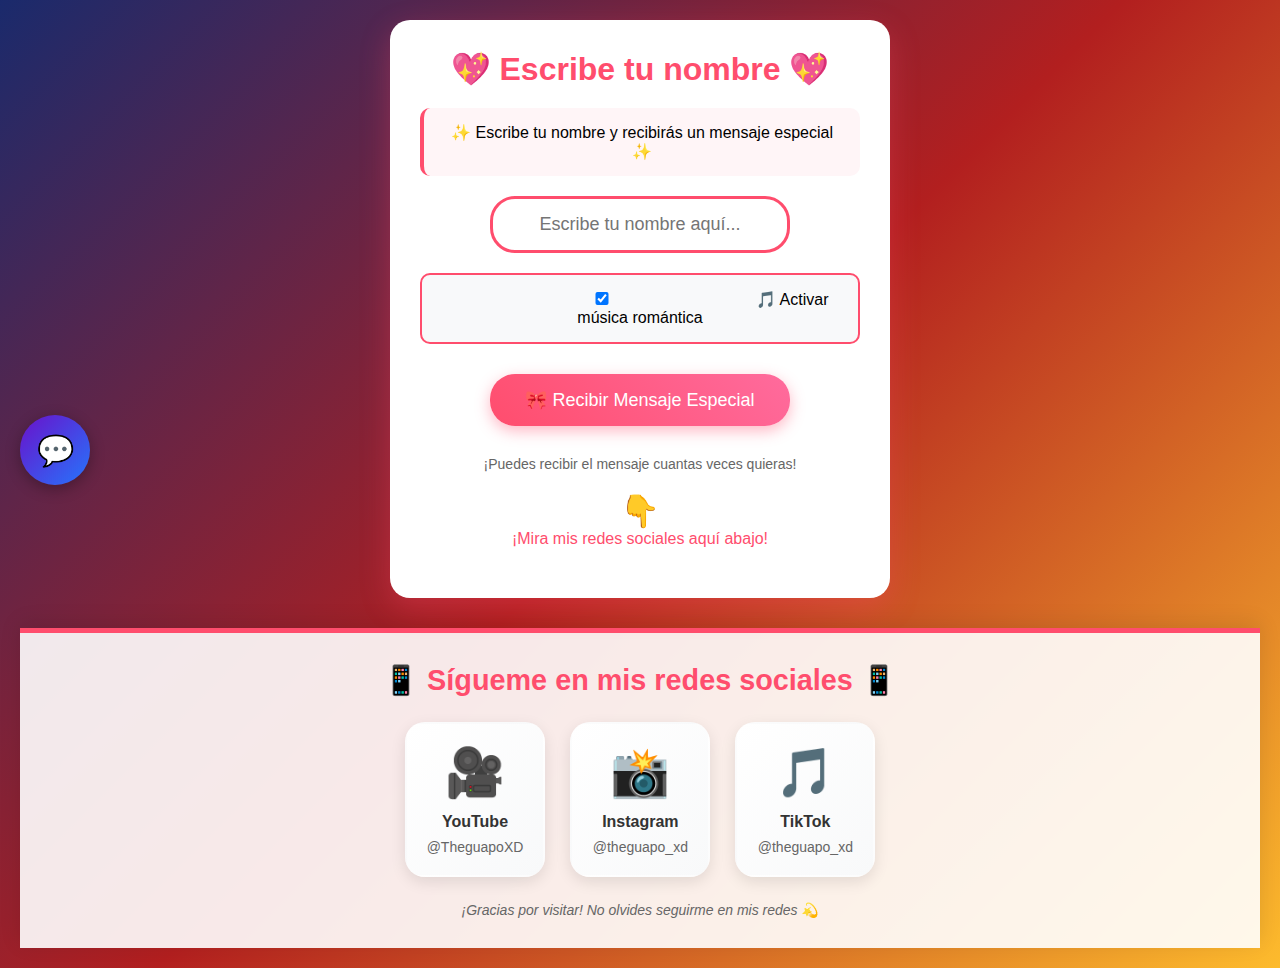
<file: index.html>
<!DOCTYPE html>
<html lang="es">
<head>
    <meta charset="UTF-8">
    <meta name="viewport" content="width=device-width, initial-scale=1.0">
    <title>Te quiero mucho</title>
    <style>
        * {
            margin: 0;
            padding: 0;
            box-sizing: border-box;
        }

        body {
            font-family: 'Arial', sans-serif;
            background: linear-gradient(45deg, #ff9a9e, #fad0c4);
            display: flex;
            flex-direction: column;
            align-items: center;
            min-height: 100vh;
            overflow-x: hidden;
            padding: 20px;
        }

        .main-content {
            display: flex;
            flex-direction: column;
            align-items: center;
            justify-content: center;
            flex: 1;
            width: 100%;
        }

        .container {
            background: white;
            padding: 30px;
            border-radius: 20px;
            box-shadow: 0 10px 30px rgba(255, 77, 109, 0.3);
            text-align: center;
            max-width: 500px;
            width: 90%;
            z-index: 5;
            position: relative;
            margin-bottom: 30px;
        }

        h1 {
            color: #ff4d6d;
            margin-bottom: 20px;
            font-size: 2rem;
        }

        .input-group {
            margin: 20px 0;
        }

        input {
            padding: 15px 20px;
            font-size: 18px;
            border: 3px solid #ff4d6d;
            border-radius: 25px;
            outline: none;
            width: 100%;
            max-width: 300px;
            text-align: center;
            transition: all 0.3s ease;
        }

        input:focus {
            border-color: #ff3355;
            box-shadow: 0 0 15px rgba(255, 77, 109, 0.5);
            transform: scale(1.05);
        }

        button {
            background: linear-gradient(45deg, #ff4d6d, #ff6b9d);
            color: white;
            border: none;
            padding: 15px 30px;
            font-size: 18px;
            border-radius: 25px;
            cursor: pointer;
            margin: 15px 0;
            transition: all 0.3s ease;
            box-shadow: 0 5px 15px rgba(255, 77, 109, 0.4);
            width: 100%;
            max-width: 300px;
        }

        button:hover {
            transform: translateY(-3px);
            box-shadow: 0 8px 20px rgba(255, 77, 109, 0.6);
        }

        /* CONTENEDOR DEL CORAZÓN GIGANTE */
        #giantHeart {
            position: fixed;
            top: 50%;
            left: 50%;
            transform: translate(-50%, -50%);
            width: 80vmin;
            height: 80vmin;
            z-index: 100;
            pointer-events: none;
        }

        /* CORAZÓN GIGANTE */
        .heart-piece {
            position: absolute;
            width: 25px;
            height: 25px;
            background: #ff4d6d;
            border-radius: 50%;
            opacity: 0;
            transform: scale(0);
            animation: appear 0.8s ease-out forwards;
            box-shadow: 0 0 15px rgba(255, 77, 109, 0.7);
        }

        @keyframes appear {
            to {
                opacity: 1;
                transform: scale(1);
            }
        }

        /* MENSAJE FINAL */
        #finalMessage {
            position: fixed;
            top: 50%;
            left: 50%;
            transform: translate(-50%, -50%);
            font-size: 3.5rem;
            color: #ff4d6d;
            text-shadow: 4px 4px 8px rgba(0,0,0,0.3);
            opacity: 0;
            z-index: 200;
            text-align: center;
            background: rgba(255, 255, 255, 0.95);
            padding: 40px;
            border-radius: 25px;
            box-shadow: 0 15px 40px rgba(0,0,0,0.4);
            transition: opacity 1.5s ease;
            border: 5px solid #ff4d6d;
            line-height: 1.3;
        }

        .instructions {
            background: #fff5f7;
            padding: 15px;
            border-radius: 10px;
            margin: 15px 0;
            border-left: 4px solid #ff4d6d;
        }

        .loading {
            display: none;
            margin: 10px 0;
            color: #ff4d6d;
            font-weight: bold;
            font-size: 18px;
            background: #fff5f7;
            padding: 10px;
            border-radius: 10px;
        }

        .progress-bar {
            width: 100%;
            height: 20px;
            background: #f0f0f0;
            border-radius: 10px;
            margin: 10px 0;
            overflow: hidden;
            display: none;
        }

        .progress-fill {
            height: 100%;
            background: linear-gradient(45deg, #ff4d6d, #ff6b9d);
            width: 0%;
            transition: width 0.3s ease;
            border-radius: 10px;
        }

        .music-controls {
            margin: 15px 0;
            padding: 15px;
            background: #f8f9fa;
            border-radius: 10px;
            border: 2px solid #ff4d6d;
        }

        .name-display {
            font-size: 4rem;
            color: #ff4d6d;
            font-weight: bold;
            margin-bottom: 10px;
            text-shadow: 3px 3px 6px rgba(0,0,0,0.2);
        }

        .message-text {
            font-size: 3rem;
            color: #ff3355;
            font-weight: bold;
        }

        /* REDES SOCIALES - AHORA VISIBLES INMEDIATAMENTE */
        .social-section {
            width: 100%;
            background: rgba(255, 255, 255, 0.9);
            padding: 30px 20px;
            border-top: 5px solid #ff4d6d;
            box-shadow: 0 -5px 20px rgba(0,0,0,0.1);
        }

        .social-container {
            max-width: 800px;
            margin: 0 auto;
            text-align: center;
        }

        .social-section h2 {
            color: #ff4d6d;
            margin-bottom: 25px;
            font-size: 1.8rem;
        }

        .social-links {
            display: flex;
            justify-content: center;
            gap: 25px;
            flex-wrap: wrap;
        }

        .social-link {
            display: flex;
            flex-direction: column;
            align-items: center;
            text-decoration: none;
            color: #333;
            transition: all 0.3s ease;
            padding: 20px;
            border-radius: 20px;
            background: linear-gradient(135deg, #fff, #f8f9fa);
            min-width: 140px;
            border: 2px solid transparent;
            box-shadow: 0 5px 15px rgba(0,0,0,0.1);
        }

        .social-link:hover {
            transform: translateY(-8px);
            box-shadow: 0 15px 30px rgba(255, 77, 109, 0.3);
            color: #ff4d6d;
            border-color: #ff4d6d;
        }

        .social-icon {
            font-size: 3rem;
            margin-bottom: 12px;
        }

        .social-name {
            font-size: 16px;
            font-weight: bold;
            margin-bottom: 8px;
        }

        .social-username {
            font-size: 14px;
            color: #666;
            font-weight: 500;
        }

        /* Scroll suave */
        html {
            scroll-behavior: smooth;
        }

        /* Indicador de scroll */
        .scroll-indicator {
            text-align: center;
            margin: 20px 0;
            color: #ff4d6d;
            animation: bounce 2s infinite;
        }

        .scroll-indicator .arrow {
            font-size: 2rem;
            display: block;
        }

        @keyframes bounce {
            0%, 20%, 50%, 80%, 100% {
                transform: translateY(0);
            }
            40% {
                transform: translateY(-10px);
            }
            60% {
                transform: translateY(-5px);
            }
        }

        @media (max-width: 768px) {
            .social-links {
                gap: 15px;
            }
            
            .social-link {
                min-width: 120px;
                padding: 15px;
            }
            
            .social-icon {
                font-size: 2.5rem;
            }
        }

        @media (max-width: 600px) {
            #finalMessage {
                font-size: 2.5rem;
                padding: 20px;
            }
            .name-display {
                font-size: 3rem;
            }
            .message-text {
                font-size: 2.2rem;
            }
            .social-links {
                gap: 10px;
            }
            .social-link {
                min-width: 100px;
                padding: 12px;
            }
            .social-icon {
                font-size: 2rem;
            }
        }

        @media (max-width: 480px) {
            .social-links {
                flex-direction: column;
                align-items: center;
            }
            
            .social-link {
                width: 200px;
            }
        }
    </style>
</head>
<body>
    <div class="main-content">
        <div class="container">
            <h1>💖 Escribe tu nombre 💖</h1>
            
            <div class="instructions">
                <p>✨ Escribe tu nombre y recibirás un mensaje especial ✨</p>
            </div>
            
            <div class="input-group">
                <input type="text" id="nameInput" placeholder="Escribe tu nombre aquí...">
            </div>

            <div class="music-controls">
                <label>
                    <input type="checkbox" id="musicToggle" checked> 
                    🎵 Activar música romántica
                </label>
            </div>
            
            <button id="startAnimation">
                🎀 Recibir Mensaje Especial
            </button>
            
            <div class="loading" id="loading">
                ⏳ Preparando sorpresa... <span id="progressText">0%</span>
            </div>
            
            <div class="progress-bar" id="progressBar">
                <div class="progress-fill" id="progressFill"></div>
            </div>
            
            <p style="margin-top: 15px; color: #666; font-size: 14px;">
                ¡Puedes recibir el mensaje cuantas veces quieras!
            </p>

            <!-- Indicador para ver redes sociales -->
            <div class="scroll-indicator">
                <span class="arrow">👇</span>
                <div>¡Mira mis redes sociales aquí abajo!</div>
            </div>
        </div>
    </div>

    <!-- REDES SOCIALES - AHORA VISIBLES INMEDIATAMENTE -->
    <div class="social-section" id="redesSociales">
        <div class="social-container">
            <h2>📱 Sígueme en mis redes sociales 📱</h2>
            <div class="social-links">
                <a href="https://www.youtube.com/@TheguapoXD" target="_blank" class="social-link">
                    <div class="social-icon">🎥</div>
                    <div class="social-name">YouTube</div>
                    <div class="social-username">@TheguapoXD</div>
                </a>
                
                <a href="https://www.instagram.com/theguapo_xd/" target="_blank" class="social-link">
                    <div class="social-icon">📸</div>
                    <div class="social-name">Instagram</div>
                    <div class="social-username">@theguapo_xd</div>
                </a>
                
                <a href="https://www.tiktok.com/@theguapo_xd?is_from_webapp=1&sender_device=pc" target="_blank" class="social-link">
                    <div class="social-icon">🎵</div>
                    <div class="social-name">TikTok</div>
                    <div class="social-username">@theguapo_xd</div>
                </a>
            </div>
            
            <p style="margin-top: 25px; color: #666; font-size: 14px; font-style: italic;">
                ¡Gracias por visitar! No olvides seguirme en mis redes 💫
            </p>
        </div>
    </div>
    
    <!-- CORAZÓN GIGANTE -->
    <div id="giantHeart"></div>
    
    <!-- Mensaje final -->
    <div id="finalMessage"></div>

    <script>
        // Variables globales
        let isCreating = false;
        let currentAudioContext = null;
        let currentOscillator = null;

        // Coordenadas para formar un corazón
        function getHeartPoints(centerX, centerY, size, numPoints) {
            const points = [];
            for (let i = 0; i < numPoints; i++) {
                const t = (i / numPoints) * 2 * Math.PI;
                const x = 16 * Math.pow(Math.sin(t), 3);
                const y = 13 * Math.cos(t) - 5 * Math.cos(2*t) - 2 * Math.cos(3*t) - Math.cos(4*t);
                
                points.push({
                    x: centerX + (x * size / 16),
                    y: centerY - (y * size / 16)
                });
            }
            return points;
        }

        // MÚSICA ROMÁNTICA - Melodía suave
        function playRomanticMusic() {
            if (!document.getElementById('musicToggle').checked) return;
            
            try {
                stopCurrentMusic(); // Parar música anterior
                
                const audioContext = new (window.AudioContext || window.webkitAudioContext)();
                currentAudioContext = audioContext;
                
                // Crear oscilador principal para la melodía
                const oscillator = audioContext.createOscillator();
                currentOscillator = oscillator;
                const gainNode = audioContext.createGain();
                
                oscillator.connect(gainNode);
                gainNode.connect(audioContext.destination);
                
                oscillator.type = 'sine';
                gainNode.gain.value = 0.2; // Volumen bajo y romántico
                
                // Melodía romántica simple
                const romanticMelody = [
                    {freq: 523.25, duration: 0.8}, // Do
                    {freq: 587.33, duration: 0.8}, // Re
                    {freq: 659.25, duration: 0.8}, // Mi
                    {freq: 698.46, duration: 0.8}, // Fa
                    {freq: 783.99, duration: 1.2}, // Sol
                    {freq: 880.00, duration: 1.2}, // La
                    {freq: 987.77, duration: 1.5}, // Si
                    {freq: 1046.50, duration: 2.0} // Do alto
                ];
                
                const now = audioContext.currentTime;
                let currentTime = now;
                
                romanticMelody.forEach((note, index) => {
                    oscillator.frequency.setValueAtTime(note.freq, currentTime);
                    currentTime += note.duration;
                });
                
                // Fade out suave al final
                gainNode.gain.setValueAtTime(0.2, now);
                gainNode.gain.exponentialRampToValueAtTime(0.01, currentTime);
                
                oscillator.start();
                oscillator.stop(currentTime);
                
            } catch (error) {
                console.log('La música no pudo reproducirse');
            }
        }

        // Parar música actual
        function stopCurrentMusic() {
            if (currentOscillator) {
                try {
                    currentOscillator.stop();
                    currentOscillator = null;
                } catch (e) {}
            }
            if (currentAudioContext) {
                try {
                    currentAudioContext.close();
                    currentAudioContext = null;
                } catch (e) {}
            }
        }

        // Crear el corazón que se forma gradualmente
        function createAnimatedHeart(name) {
            if (isCreating) {
                return; // Si ya se está creando, no hacer nada
            }
            
            isCreating = true;
            
            const container = document.getElementById('giantHeart');
            const finalMessage = document.getElementById('finalMessage');
            const loading = document.getElementById('loading');
            const progressBar = document.getElementById('progressBar');
            const progressFill = document.getElementById('progressFill');
            const progressText = document.getElementById('progressText');
            
            // Limpiar contenedor
            container.innerHTML = '';
            container.style.display = 'block';
            
            // Mostrar carga y barra de progreso
            loading.style.display = 'block';
            progressBar.style.display = 'block';
            
            // INICIAR MÚSICA ROMÁNTICA
            playRomanticMusic();
            
            // Obtener dimensiones
            const centerX = container.offsetWidth / 2;
            const centerY = container.offsetHeight / 2;
            const heartSize = Math.min(container.offsetWidth, container.offsetHeight) * 0.4;
            
            // Obtener puntos del corazón
            const heartPoints = getHeartPoints(centerX, centerY, heartSize, 80);
            
            let completedPieces = 0;
            const totalPieces = heartPoints.length;
            
            // Crear cada pieza del corazón con retraso
            heartPoints.forEach((point, index) => {
                setTimeout(() => {
                    const piece = document.createElement('div');
                    piece.className = 'heart-piece';
                    piece.style.left = point.x + 'px';
                    piece.style.top = point.y + 'px';
                    
                    // Colores variados en tonos románticos
                    const hue = 330 + Math.random() * 30;
                    piece.style.background = `hsl(${hue}, 100%, 65%)`;
                    
                    // Tamaño aleatorio
                    const size = 20 + Math.random() * 15;
                    piece.style.width = size + 'px';
                    piece.style.height = size + 'px';
                    
                    container.appendChild(piece);
                    
                    completedPieces++;
                    
                    // Actualizar progreso
                    const progress = Math.round((completedPieces / totalPieces) * 100);
                    progressFill.style.width = progress + '%';
                    progressText.textContent = progress + '%';
                    
                    // Cuando termine la animación
                    if (completedPieces === totalPieces) {
                        setTimeout(() => {
                            loading.style.display = 'none';
                            progressBar.style.display = 'none';
                            showFinalMessage(name);
                            playLoveSound(name);
                            isCreating = false;
                        }, 1000);
                    }
                    
                }, index * 30);
            });
        }

        // Mostrar mensaje final - SOLO "Te quiero mucho [Nombre]"
        function showFinalMessage(name) {
            const finalMessage = document.getElementById('finalMessage');
            
            // Formato del mensaje: Solo "Te quiero mucho [Nombre]"
            finalMessage.innerHTML = `
                <div class="message-text">Te quiero mucho</div>
                <div class="name-display">${name}</div>
                <div style="font-size: 4rem;">💖</div>
            `;
            
            finalMessage.style.opacity = '1';
            
            // Ocultar después de 5 segundos
            setTimeout(() => {
                finalMessage.style.opacity = '0';
            }, 5000);
        }

        // Reproducir sonido de "Te quiero mucho [Nombre]"
        function playLoveSound(name) {
            try {
                if ('speechSynthesis' in window) {
                    // SOLO dice: "Te quiero mucho [Nombre]"
                    const utterance = new SpeechSynthesisUtterance(`Te quiero mucho ${name}`);
                    utterance.lang = 'es-ES';
                    utterance.rate = 1.0;
                    utterance.pitch = 1.1;
                    utterance.volume = 1;
                    
                    speechSynthesis.speak(utterance);
                }
            } catch (error) {
                console.log('El sonido de voz no pudo reproducirse');
            }
        }

        // EVENTO PRINCIPAL
        document.getElementById('startAnimation').addEventListener('click', function() {
            const name = document.getElementById('nameInput').value.trim();
            
            if (name === '') {
                alert('💝 Por favor, escribe tu nombre primero');
                return;
            }
            
            // Ocultar el contenedor un poco para ver mejor el corazón
            document.querySelector('.container').style.opacity = '0.8';
            
            // Iniciar la animación del corazón
            createAnimatedHeart(name);
        });

        // Permitir usar la tecla Enter
        document.getElementById('nameInput').addEventListener('keypress', function(e) {
            if (e.key === 'Enter') {
                document.getElementById('startAnimation').click();
            }
        });

        // Restaurar opacidad cuando se hace clic en cualquier lugar
        document.addEventListener('click', function() {
            document.querySelector('.container').style.opacity = '1';
        });

        // Cargar voces disponibles
        if ('speechSynthesis' in window) {
            speechSynthesis.getVoices();
        }

        // Scroll suave a redes sociales
        document.querySelector('.scroll-indicator').addEventListener('click', function() {
            document.getElementById('redesSociales').scrollIntoView({
                behavior: 'smooth'
            });
        });
    </script>
</body>
</html>













<!DOCTYPE html>
<html lang="es">
<head>
    <meta charset="UTF-8">
    <meta name="viewport" content="width=device-width, initial-scale=1.0">
    <title>Buzón de Comentarios</title>
    <style>
        * {
            margin: 0;
            padding: 0;
            box-sizing: border-box;
            font-family: 'Segoe UI', Tahoma, Geneva, Verdana, sans-serif;
        }
        
        body {
            background: linear-gradient(135deg, #1a2a6c, #b21f1f, #fdbb2d);
            min-height: 100vh;
            position: relative;
        }
        
        .floating-comment-btn {
            position: fixed;
            left: 20px;
            top: 50%;
            transform: translateY(-50%);
            width: 70px;
            height: 70px;
            border-radius: 50%;
            background: linear-gradient(135deg, #6a11cb 0%, #2575fc 100%);
            display: flex;
            justify-content: center;
            align-items: center;
            font-size: 30px;
            box-shadow: 0 4px 15px rgba(0, 0, 0, 0.3);
            cursor: grab;
            z-index: 1000;
            transition: all 0.3s ease;
            user-select: none;
        }
        
        .floating-comment-btn:hover {
            transform: translateY(-50%) scale(1.1);
            box-shadow: 0 6px 20px rgba(0, 0, 0, 0.4);
        }
        
        .floating-comment-btn:active {
            cursor: grabbing;
        }
        
        .floating-comment-btn::after {
            content: "Comentarios";
            position: absolute;
            top: -30px;
            left: 50%;
            transform: translateX(-50%);
            white-space: nowrap;
            font-size: 14px;
            background: rgba(0, 0, 0, 0.7);
            padding: 5px 10px;
            border-radius: 5px;
            opacity: 0;
            transition: opacity 0.3s;
        }
        
        .floating-comment-btn:hover::after {
            opacity: 1;
        }
        
        .comments-modal {
            display: none;
            position: fixed;
            top: 50%;
            left: 50%;
            transform: translate(-50%, -50%);
            width: 90%;
            max-width: 500px;
            height: 80vh;
            max-height: 700px;
            background: #1e1e2e;
            border-radius: 15px;
            box-shadow: 0 10px 30px rgba(0, 0, 0, 0.5);
            z-index: 1001;
            overflow: hidden;
            flex-direction: column;
            cursor: grab;
        }
        
        .comments-modal:active {
            cursor: grabbing;
        }
        
        .comments-header {
            background: #2d2d44;
            padding: 15px 20px;
            display: flex;
            justify-content: space-between;
            align-items: center;
            border-bottom: 1px solid #3a3a52;
            cursor: move;
        }
        
        .comments-title {
            font-size: 1.3rem;
            font-weight: 600;
            color: white;
        }
        
        .close-btn {
            background: none;
            border: none;
            color: white;
            font-size: 1.5rem;
            cursor: pointer;
            width: 30px;
            height: 30px;
            border-radius: 50%;
            display: flex;
            justify-content: center;
            align-items: center;
            transition: background 0.3s;
        }
        
        .close-btn:hover {
            background: rgba(255, 255, 255, 0.1);
        }
        
        .comments-list {
            flex: 1;
            overflow-y: auto;
            padding: 15px;
        }
        
        .comment {
            margin-bottom: 15px;
            padding-bottom: 15px;
            border-bottom: 1px solid #3a3a52;
        }
        
        .comment-header {
            display: flex;
            align-items: center;
            margin-bottom: 8px;
        }
        
        .comment-avatar {
            width: 36px;
            height: 36px;
            border-radius: 50%;
            object-fit: cover;
            margin-right: 10px;
            background: #4a4a6a;
            display: flex;
            justify-content: center;
            align-items: center;
            font-size: 16px;
            border: 2px solid transparent;
            transition: border 0.3s;
            overflow: hidden;
            color: white;
        }
        
        .comment-avatar.has-image {
            background: none;
        }
        
        .comment-avatar img {
            width: 100%;
            height: 100%;
            object-fit: cover;
        }
        
        .comment-author {
            font-weight: 600;
            font-size: 0.95rem;
            color: white;
        }
        
        .comment-date {
            font-size: 0.75rem;
            color: #a0a0c0;
            margin-left: 10px;
        }
        
        .comment-content {
            margin-left: 46px;
            font-size: 0.9rem;
            line-height: 1.4;
            color: white;
        }
        
        .comment-actions {
            display: flex;
            margin-left: 46px;
            margin-top: 8px;
        }
        
        .comment-action-btn {
            background: none;
            border: none;
            color: #a0a0c0;
            font-size: 0.8rem;
            margin-right: 15px;
            cursor: pointer;
            display: flex;
            align-items: center;
            transition: color 0.3s;
        }
        
        .comment-action-btn:hover {
            color: white;
        }
        
        .reply-form {
            margin-top: 10px;
            margin-left: 46px;
            display: none;
        }
        
        .reply-input {
            width: 100%;
            background: #2d2d44;
            border: 1px solid #3a3a52;
            border-radius: 20px;
            padding: 8px 15px;
            color: white;
            font-size: 0.9rem;
            resize: none;
            height: 40px;
        }
        
        .reply-input:focus {
            outline: none;
            border-color: #6a11cb;
        }
        
        .reply-buttons {
            display: flex;
            justify-content: flex-end;
            margin-top: 8px;
        }
        
        .reply-btn, .cancel-reply-btn {
            padding: 5px 15px;
            border-radius: 15px;
            border: none;
            font-size: 0.8rem;
            cursor: pointer;
            margin-left: 10px;
        }
        
        .reply-btn {
            background: #6a11cb;
            color: white;
        }
        
        .cancel-reply-btn {
            background: #3a3a52;
            color: white;
        }
        
        .comment-form {
            padding: 15px;
            background: #2d2d44;
            border-top: 1px solid #3a3a52;
        }
        
        .name-input-container {
            position: relative;
            margin-bottom: 10px;
        }
        
        .name-input {
            width: 100%;
            background: #1e1e2e;
            border: 1px solid #3a3a52;
            border-radius: 20px;
            padding: 10px 15px;
            color: white;
            font-size: 0.9rem;
        }
        
        .name-input:focus {
            outline: none;
            border-color: #6a11cb;
        }
        
        .name-hint {
            position: absolute;
            top: -10px;
            left: 15px;
            background: #6a11cb;
            color: white;
            font-size: 0.7rem;
            padding: 2px 8px;
            border-radius: 10px;
            opacity: 0;
            transition: opacity 0.3s;
        }
        
        .name-input:focus + .name-hint {
            opacity: 1;
        }
        
        .avatar-drop-area {
            width: 60px;
            height: 60px;
            border-radius: 50%;
            background: #f0f0f0;
            border: 2px dashed #6a11cb;
            display: flex;
            justify-content: center;
            align-items: center;
            margin: 10px auto;
            cursor: pointer;
            transition: all 0.3s;
            overflow: hidden;
        }
        
        .avatar-drop-area:hover {
            border-color: #8a2be2;
            background: #3a3a52;
        }
        
        .avatar-drop-area.has-image {
            border-style: solid;
        }
        
        .avatar-preview {
            width: 100%;
            height: 100%;
            object-fit: cover;
            display: none;
        }
        
        .avatar-placeholder {
            font-size: 24px;
            color: #6a11cb;
        }
        
        .avatar-instruction {
            text-align: center;
            font-size: 0.8rem;
            color: #a0a0c0;
            margin-bottom: 15px;
        }
        
        .comment-input-container {
            display: flex;
            align-items: flex-end;
        }
        
        .comment-input {
            flex: 1;
            background: #1e1e2e;
            border: 1px solid #3a3a52;
            border-radius: 20px;
            padding: 10px 15px;
            color: white;
            font-size: 0.9rem;
            resize: none;
            height: 40px;
            max-height: 120px;
        }
        
        .comment-input:focus {
            outline: none;
            border-color: #6a11cb;
        }
        
        .send-btn {
            background: #6a11cb;
            border: none;
            border-radius: 50%;
            width: 36px;
            height: 36px;
            margin-left: 10px;
            color: white;
            cursor: pointer;
            display: flex;
            justify-content: center;
            align-items: center;
            transition: background 0.3s;
        }
        
        .send-btn:hover {
            background: #5a0db5;
        }
        
        .send-btn:disabled {
            background: #3a3a52;
            cursor: not-allowed;
        }
        
        .user-profile {
            display: flex;
            align-items: center;
            margin-bottom: 15px;
            padding: 10px;
            background: rgba(255, 255, 255, 0.05);
            border-radius: 10px;
        }
        
        .user-avatar {
            width: 50px;
            height: 50px;
            border-radius: 50%;
            object-fit: cover;
            margin-right: 15px;
            border: 2px solid #6a11cb;
        }
        
        .user-info {
            flex: 1;
        }
        
        .user-name {
            font-weight: 600;
            margin-bottom: 5px;
            color: white;
        }
        
        .change-profile-btn {
            background: none;
            border: none;
            color: #6a11cb;
            font-size: 0.8rem;
            cursor: pointer;
            text-decoration: underline;
        }
        
        .replies {
            margin-top: 10px;
            margin-left: 30px;
            border-left: 2px solid forestgreen;
            padding-left: 15px;
        }
        
        @media (max-width: 768px) {
            .floating-comment-btn {
                left: 10px;
                width: 60px;
                height: 60px;
                font-size: 25px;
            }
            
            .comments-modal {
                width: 95%;
                height: 85vh;
            }
        }
    </style>
</head>
<body>
    <!-- Botón flotante de comentarios -->
    <div class="floating-comment-btn" id="commentBtn">
        💬
    </div>
    
    <!-- Modal de comentarios -->
    <div class="comments-modal" id="commentsModal">
        <div class="comments-header">
            <div class="comments-title">Comentarios</div>
            <button class="close-btn" id="closeComments">💬</button>
        </div>
        
        <div class="user-profile" id="userProfile">
            <div class="avatar-drop-area" id="avatarDropArea">
                <img class="avatar-preview" id="avatarPreview" alt="Avatar">
                <div class="avatar-placeholder"> 💬 </div>
            </div>
            <div class="user-info">
                <div class="user-name" id="displayUserName">Escribe tu nombre</div>
                <button class="change-profile-btn" id="changeProfile">Cambiar perfil</button>
            </div>
        </div>
        
        <div class="avatar-instruction">Arrastra una imagen aquí o haz clic para seleccionar</div>
        
        <div class="comments-list" id="commentsList">
            <!-- Los comentarios se cargarán aquí -->
        </div>
        
        <div class="comment-form">
            <div class="name-input-container">
                <input type="text" class="name-input" id="userNameInput" placeholder="Tu nombre (requerido para comentar)">
                <div class="name-hint">Escribe tu nombre para poder comentar</div>
            </div>
            <div class="comment-input-container">
                <textarea class="comment-input" id="commentInput" placeholder="Escribe tu comentario..."></textarea>
                <button class="send-btn" id="sendComment" disabled>
                    <svg width="20" height="20" viewBox="0 0 24 24" fill="none" xmlns="http://www.w3.org/2000/svg">
                        <path d="M22 2L11 13" stroke="white" stroke-width="2" stroke-linecap="round" stroke-linejoin="round"/>
                        <path d="M22 2L15 22L11 13L2 9L22 2Z" stroke="white" stroke-width="2" stroke-linecap="round" stroke-linejoin="round"/>
                    </svg>
                </button>
            </div>
        </div>
    </div>
    
    <!-- Input oculto para seleccionar archivo -->
    <input type="file" id="avatarFileInput" accept="image/*" style="display: none;">

    <script>
        // Elementos del DOM
        const commentBtn = document.getElementById('commentBtn');
        const commentsModal = document.getElementById('commentsModal');
        const closeCommentsBtn = document.getElementById('closeComments');
        const commentsList = document.getElementById('commentsList');
        const userNameInput = document.getElementById('userNameInput');
        const displayUserName = document.getElementById('displayUserName');
        const commentInput = document.getElementById('commentInput');
        const sendCommentBtn = document.getElementById('sendComment');
        const avatarDropArea = document.getElementById('avatarDropArea');
        const avatarPreview = document.getElementById('avatarPreview');
        const avatarFileInput = document.getElementById('avatarFileInput');
        const userProfile = document.getElementById('userProfile');
        const changeProfileBtn = document.getElementById('changeProfile');

        // Variables de estado
        let currentUser = {
            name: localStorage.getItem('userName') || '',
            avatar: localStorage.getItem('userAvatar') || '',
            id: localStorage.getItem('userId') || generateUserId()
        };
        let comments = JSON.parse(localStorage.getItem('comments')) || [];
        let nextCommentId = parseInt(localStorage.getItem('nextCommentId')) || 1;
        let nextReplyId = parseInt(localStorage.getItem('nextReplyId')) || 1;
        let replyingTo = null;

        // Generar ID único para el usuario
        function generateUserId() {
            const id = 'user_' + Date.now() + '_' + Math.random().toString(36).substr(2, 9);
            localStorage.setItem('userId', id);
            return id;
        }

        // Función para renderizar comentarios
        function renderComments() {
            commentsList.innerHTML = '';
            
            if (comments.length === 0) {
                commentsList.innerHTML = '<div style="text-align: center; padding: 20px; color: #a0a0c0;">No hay comentarios aún. ¡Sé el primero en comentar!</div>';
                return;
            }
            
            comments.forEach(comment => {
                const commentElement = document.createElement('div');
                commentElement.className = 'comment';
                commentElement.dataset.id = comment.id;
                
                commentElement.innerHTML = `
                    <div class="comment-header">
                        <div class="comment-avatar ${comment.avatar ? 'has-image' : ''}">
                            ${comment.avatar ? `<img src="${comment.avatar}" alt="Avatar">` : comment.author.charAt(0).toUpperCase()}
                        </div>
                        <div class="comment-author">${comment.author}</div>
                        <div class="comment-date">${comment.date}</div>
                    </div>
                    <div class="comment-content">${comment.content}</div>
                    <div class="comment-actions">
                        <button class="comment-action-btn reply-btn" data-id="${comment.id}">Responder</button>
                        <button class="comment-action-btn copy-btn" data-content="${comment.content}">Copiar</button>
                    </div>
                    <div class="reply-form" id="reply-form-${comment.id}">
                        <textarea class="reply-input" placeholder="Escribe tu respuesta..."></textarea>
                        <div class="reply-buttons">
                            <button class="cancel-reply-btn">Cancelar</button>
                            <button class="reply-btn">Responder</button>
                        </div>
                    </div>
                    ${comment.replies && comment.replies.length > 0 ? `
                        <div class="replies">
                            ${comment.replies.map(reply => `
                                <div class="comment">
                                    <div class="comment-header">
                                        <div class="comment-avatar ${reply.avatar ? 'has-image' : ''}">
                                            ${reply.avatar ? `<img src="${reply.avatar}" alt="Avatar">` : reply.author.charAt(0).toUpperCase()}
                                        </div>
                                        <div class="comment-author">${reply.author}</div>
                                        <div class="comment-date">${reply.date}</div>
                                    </div>
                                    <div class="comment-content">${reply.content}</div>
                                    <div class="comment-actions">
                                        <button class="comment-action-btn copy-btn" data-content="${reply.content}">Copiar</button>
                                    </div>
                                </div>
                            `).join('')}
                        </div>
                    ` : ''}
                `;
                
                commentsList.appendChild(commentElement);
            });
            
            // Añadir event listeners para los botones de responder y copiar
            document.querySelectorAll('.reply-btn').forEach(btn => {
                if (btn.dataset.id) {
                    btn.addEventListener('click', () => toggleReplyForm(btn.dataset.id));
                }
            });
            
            document.querySelectorAll('.copy-btn').forEach(btn => {
                btn.addEventListener('click', () => copyComment(btn.dataset.content));
            });
            
            document.querySelectorAll('.cancel-reply-btn').forEach(btn => {
                btn.addEventListener('click', () => {
                    const form = btn.closest('.reply-form');
                    form.style.display = 'none';
                    form.querySelector('.reply-input').value = '';
                    replyingTo = null;
                });
            });
            
            document.querySelectorAll('.reply-btn:not(.comment-action-btn)').forEach(btn => {
                btn.addEventListener('click', () => addReply(btn.closest('.reply-form')));
            });
        }

        // Función para alternar el formulario de respuesta
        function toggleReplyForm(commentId) {
            // Cerrar todos los formularios de respuesta
            document.querySelectorAll('.reply-form').forEach(form => {
                form.style.display = 'none';
                form.querySelector('.reply-input').value = '';
            });
            
            // Abrir el formulario seleccionado
            const replyForm = document.getElementById(`reply-form-${commentId}`);
            replyForm.style.display = 'block';
            replyingTo = commentId;
        }

        // Función para añadir una respuesta
        function addReply(form) {
            const replyInput = form.querySelector('.reply-input');
            const content = replyInput.value.trim();
            
            if (content === '') {
                alert('Por favor, escribe una respuesta.');
                return;
            }
            
            if (!currentUser.name) {
                alert('Por favor, ingresa tu nombre antes de responder.');
                userNameInput.focus();
                return;
            }
            
            const date = new Date();
            const dateString = `${date.getDate()}/${date.getMonth() + 1}/${date.getFullYear()}, ${date.getHours()}:${date.getMinutes().toString().padStart(2, '0')}`;
            
            const newReply = {
                id: nextReplyId++,
                author: currentUser.name,
                avatar: currentUser.avatar,
                date: dateString,
                content: content,
                userId: currentUser.id
            };
            
            // Encontrar el comentario al que se está respondiendo
            const commentIndex = comments.findIndex(c => c.id == replyingTo);
            if (commentIndex !== -1) {
                if (!comments[commentIndex].replies) {
                    comments[commentIndex].replies = [];
                }
                comments[commentIndex].replies.push(newReply);
                saveComments();
                renderComments();
                
                // Cerrar el formulario de respuesta
                form.style.display = 'none';
                replyInput.value = '';
                replyingTo = null;
            }
        }

        // Función para copiar un comentario
        function copyComment(content) {
            navigator.clipboard.writeText(content)
                .then(() => {
                    // Mostrar mensaje de éxito
                    const originalText = event.target.textContent;
                    event.target.textContent = '¡Copiado!';
                    setTimeout(() => {
                        event.target.textContent = originalText;
                    }, 2000);
                })
                .catch(err => {
                    console.error('Error al copiar: ', err);
                });
        }

        // Función para añadir un nuevo comentario
        function addComment() {
            const content = commentInput.value.trim();
            
            if (content === '') {
                alert('Por favor, escribe un comentario.');
                return;
            }
            
            if (!currentUser.name) {
                alert('Por favor, ingresa tu nombre antes de comentar.');
                userNameInput.focus();
                return;
            }
            
            const date = new Date();
            const dateString = `${date.getDate()}/${date.getMonth() + 1}/${date.getFullYear()}, ${date.getHours()}:${date.getMinutes().toString().padStart(2, '0')}`;
            
            const newComment = {
                id: nextCommentId++,
                author: currentUser.name,
                avatar: currentUser.avatar,
                date: dateString,
                content: content,
                replies: [],
                userId: currentUser.id
            };
            
            comments.unshift(newComment);
            saveComments();
            renderComments();
            commentInput.value = '';
            
            // Auto-ajustar la altura del textarea
            commentInput.style.height = '40px';
        }

        // Función para guardar comentarios en localStorage
        function saveComments() {
            localStorage.setItem('comments', JSON.stringify(comments));
            localStorage.setItem('nextCommentId', nextCommentId);
            localStorage.setItem('nextReplyId', nextReplyId);
        }

        // Función para actualizar el perfil del usuario
        function updateUserProfile() {
            const name = userNameInput.value.trim();
            
            if (name) {
                currentUser.name = name;
                localStorage.setItem('userName', name);
                displayUserName.textContent = name;
                
                // Actualizar comentarios existentes con el nuevo nombre/avatar
                updateUserComments();
                
                // Habilitar el botón de enviar
                sendCommentBtn.disabled = false;
            } else {
                displayUserName.textContent = 'Escribe tu nombre';
                sendCommentBtn.disabled = true;
            }
        }

        // Función para actualizar comentarios del usuario
        function updateUserComments() {
            let updated = false;
            
            comments.forEach(comment => {
                if (comment.userId === currentUser.id) {
                    comment.author = currentUser.name;
                    comment.avatar = currentUser.avatar;
                    updated = true;
                }
                
                if (comment.replies) {
                    comment.replies.forEach(reply => {
                        if (reply.userId === currentUser.id) {
                            reply.author = currentUser.name;
                            reply.avatar = currentUser.avatar;
                            updated = true;
                        }
                    });
                }
            });
            
            if (updated) {
                saveComments();
                renderComments();
            }
        }

        // Función para manejar la selección de avatar
        function handleAvatarSelect(file) {
            if (file && file.type.startsWith('image/')) {
                const reader = new FileReader();
                
                reader.onload = function(e) {
                    currentUser.avatar = e.target.result;
                    localStorage.setItem('userAvatar', e.target.result);
                    
                    // Actualizar la vista previa
                    avatarPreview.src = e.target.result;
                    avatarPreview.style.display = 'block';
                    avatarDropArea.querySelector('.avatar-placeholder').style.display = 'none';
                    avatarDropArea.classList.add('has-image');
                    
                    // Actualizar comentarios existentes
                    updateUserComments();
                };
                
                reader.readAsDataURL(file);
            } else {
                alert('Por favor, selecciona un archivo de imagen válido.');
            }
        }

        // MEJORA: Funcionalidad de arrastre para ambos elementos
        function makeDraggable(element) {
            let isDragging = false;
            let startX, startY, initialX, initialY;
            
            element.addEventListener('mousedown', startDrag);
            
            function startDrag(e) {
                // No arrastrar si se hace clic en inputs, botones o textareas
                if (e.target.tagName === 'INPUT' || 
                    e.target.tagName === 'BUTTON' || 
                    e.target.tagName === 'TEXTAREA' ||
                    e.target.closest('.comment-actions')) {
                    return;
                }
                
                isDragging = true;
                
                // Obtener posición inicial
                startX = e.clientX;
                startY = e.clientY;
                
                if (element === commentBtn) {
                    initialX = element.offsetLeft;
                    initialY = element.offsetTop;
                } else {
                    const rect = element.getBoundingClientRect();
                    initialX = rect.left;
                    initialY = rect.top;
                }
                
                // Cambiar cursor
                element.style.cursor = 'grabbing';
                
                document.addEventListener('mousemove', drag);
                document.addEventListener('mouseup', stopDrag);
                
                e.preventDefault();
            }
            
            function drag(e) {
                if (!isDragging) return;
                
                // Calcular nueva posición
                const deltaX = e.clientX - startX;
                const deltaY = e.clientY - startY;
                
                // Aplicar nueva posición
                element.style.left = (initialX + deltaX) + 'px';
                element.style.top = (initialY + deltaY) + 'px';
                element.style.position = 'fixed';
                element.style.transform = 'none';
            }
            
            function stopDrag() {
                isDragging = false;
                element.style.cursor = element === commentBtn ? 'grab' : 'grab';
                
                document.removeEventListener('mousemove', drag);
                document.removeEventListener('mouseup', stopDrag);
            }
        }

        // Auto-ajustar la altura del textarea del comentario
        commentInput.addEventListener('input', function() {
            this.style.height = '40px';
            this.style.height = (this.scrollHeight) + 'px';
        });

        // Enviar comentario con Enter (Ctrl+Enter o Cmd+Enter)
        commentInput.addEventListener('keydown', (e) => {
            if ((e.ctrlKey || e.metaKey) && e.key === 'Enter') {
                addComment();
            }
        });

        // Event Listeners
        commentBtn.addEventListener('click', () => {
            commentsModal.style.display = 'flex';
        });
        
        closeCommentsBtn.addEventListener('click', () => {
            commentsModal.style.display = 'none';
        });
        
        sendCommentBtn.addEventListener('click', addComment);
        
        userNameInput.addEventListener('input', updateUserProfile);
        
        // Arrastrar y soltar para el avatar
        avatarDropArea.addEventListener('click', () => {
            avatarFileInput.click();
        });
        
        avatarDropArea.addEventListener('dragover', (e) => {
            e.preventDefault();
            avatarDropArea.style.borderColor = '#8a2be2';
            avatarDropArea.style.background = '#3a3a52';
        });
        
        avatarDropArea.addEventListener('dragleave', () => {
            avatarDropArea.style.borderColor = '#6a11cb';
            avatarDropArea.style.background = '#2d2d44';
        });
        
        avatarDropArea.addEventListener('drop', (e) => {
            e.preventDefault();
            avatarDropArea.style.borderColor = '#6a11cb';
            avatarDropArea.style.background = '#2d2d44';
            
            if (e.dataTransfer.files.length) {
                handleAvatarSelect(e.dataTransfer.files[0]);
            }
        });
        
        avatarFileInput.addEventListener('change', (e) => {
            if (e.target.files.length) {
                handleAvatarSelect(e.target.files[0]);
            }
        });
        
        changeProfileBtn.addEventListener('click', () => {
            avatarFileInput.click();
        });

        // Inicializar la aplicación
        function init() {
            // Cargar datos del usuario
            if (currentUser.name) {
                userNameInput.value = currentUser.name;
                displayUserName.textContent = currentUser.name;
                sendCommentBtn.disabled = false;
            }
            
            if (currentUser.avatar) {
                avatarPreview.src = currentUser.avatar;
                avatarPreview.style.display = 'block';
                avatarDropArea.querySelector('.avatar-placeholder').style.display = 'none';
                avatarDropArea.classList.add('has-image');
            }
            
            renderComments();
            
            // MEJORA: Hacer ambos elementos arrastrables
            makeDraggable(commentBtn);
            makeDraggable(commentsModal);
        }

        // Ejecutar la inicialización cuando se carga la página
        window.onload = init;
    </script>
</body>
</html>
</file>
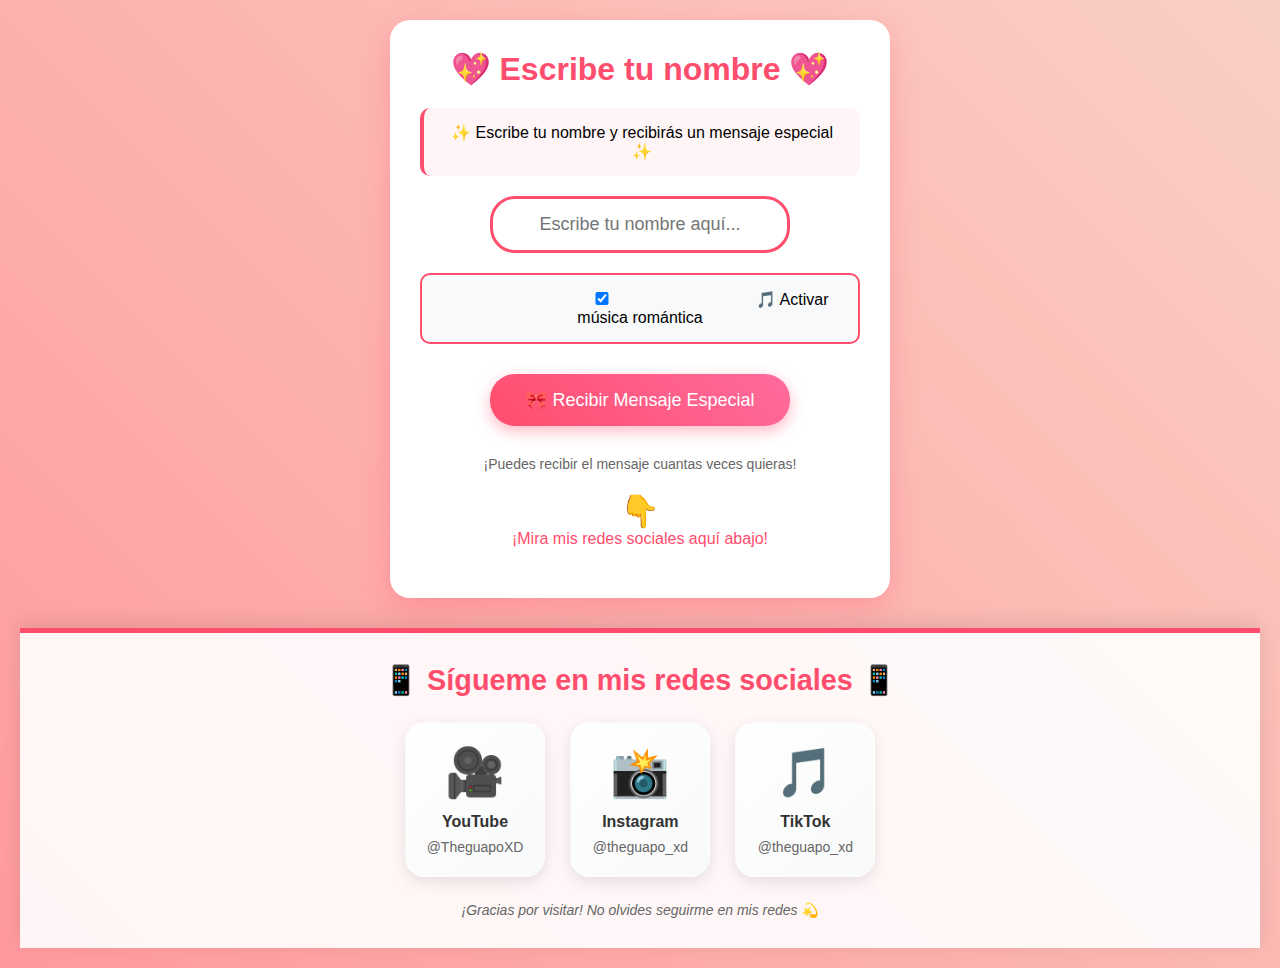
<file: corazon-magico.html.html>
<!DOCTYPE html>
<html lang="es">
<head>
    <meta charset="UTF-8">
    <meta name="viewport" content="width=device-width, initial-scale=1.0">
    <title>Te quiero mucho</title>
    <style>
        * {
            margin: 0;
            padding: 0;
            box-sizing: border-box;
        }

        body {
            font-family: 'Arial', sans-serif;
            background: linear-gradient(45deg, #ff9a9e, #fad0c4);
            display: flex;
            flex-direction: column;
            align-items: center;
            min-height: 100vh;
            overflow-x: hidden;
            padding: 20px;
        }

        .main-content {
            display: flex;
            flex-direction: column;
            align-items: center;
            justify-content: center;
            flex: 1;
            width: 100%;
        }

        .container {
            background: white;
            padding: 30px;
            border-radius: 20px;
            box-shadow: 0 10px 30px rgba(255, 77, 109, 0.3);
            text-align: center;
            max-width: 500px;
            width: 90%;
            z-index: 5;
            position: relative;
            margin-bottom: 30px;
        }

        h1 {
            color: #ff4d6d;
            margin-bottom: 20px;
            font-size: 2rem;
        }

        .input-group {
            margin: 20px 0;
        }

        input {
            padding: 15px 20px;
            font-size: 18px;
            border: 3px solid #ff4d6d;
            border-radius: 25px;
            outline: none;
            width: 100%;
            max-width: 300px;
            text-align: center;
            transition: all 0.3s ease;
        }

        input:focus {
            border-color: #ff3355;
            box-shadow: 0 0 15px rgba(255, 77, 109, 0.5);
            transform: scale(1.05);
        }

        button {
            background: linear-gradient(45deg, #ff4d6d, #ff6b9d);
            color: white;
            border: none;
            padding: 15px 30px;
            font-size: 18px;
            border-radius: 25px;
            cursor: pointer;
            margin: 15px 0;
            transition: all 0.3s ease;
            box-shadow: 0 5px 15px rgba(255, 77, 109, 0.4);
            width: 100%;
            max-width: 300px;
        }

        button:hover {
            transform: translateY(-3px);
            box-shadow: 0 8px 20px rgba(255, 77, 109, 0.6);
        }

        /* CONTENEDOR DEL CORAZÓN GIGANTE */
        #giantHeart {
            position: fixed;
            top: 50%;
            left: 50%;
            transform: translate(-50%, -50%);
            width: 80vmin;
            height: 80vmin;
            z-index: 100;
            pointer-events: none;
        }

        /* CORAZÓN GIGANTE */
        .heart-piece {
            position: absolute;
            width: 25px;
            height: 25px;
            background: #ff4d6d;
            border-radius: 50%;
            opacity: 0;
            transform: scale(0);
            animation: appear 0.8s ease-out forwards;
            box-shadow: 0 0 15px rgba(255, 77, 109, 0.7);
        }

        @keyframes appear {
            to {
                opacity: 1;
                transform: scale(1);
            }
        }

        /* MENSAJE FINAL */
        #finalMessage {
            position: fixed;
            top: 50%;
            left: 50%;
            transform: translate(-50%, -50%);
            font-size: 3.5rem;
            color: #ff4d6d;
            text-shadow: 4px 4px 8px rgba(0,0,0,0.3);
            opacity: 0;
            z-index: 200;
            text-align: center;
            background: rgba(255, 255, 255, 0.95);
            padding: 40px;
            border-radius: 25px;
            box-shadow: 0 15px 40px rgba(0,0,0,0.4);
            transition: opacity 1.5s ease;
            border: 5px solid #ff4d6d;
            line-height: 1.3;
        }

        .instructions {
            background: #fff5f7;
            padding: 15px;
            border-radius: 10px;
            margin: 15px 0;
            border-left: 4px solid #ff4d6d;
        }

        .loading {
            display: none;
            margin: 10px 0;
            color: #ff4d6d;
            font-weight: bold;
            font-size: 18px;
            background: #fff5f7;
            padding: 10px;
            border-radius: 10px;
        }

        .progress-bar {
            width: 100%;
            height: 20px;
            background: #f0f0f0;
            border-radius: 10px;
            margin: 10px 0;
            overflow: hidden;
            display: none;
        }

        .progress-fill {
            height: 100%;
            background: linear-gradient(45deg, #ff4d6d, #ff6b9d);
            width: 0%;
            transition: width 0.3s ease;
            border-radius: 10px;
        }

        .music-controls {
            margin: 15px 0;
            padding: 15px;
            background: #f8f9fa;
            border-radius: 10px;
            border: 2px solid #ff4d6d;
        }

        .name-display {
            font-size: 4rem;
            color: #ff4d6d;
            font-weight: bold;
            margin-bottom: 10px;
            text-shadow: 3px 3px 6px rgba(0,0,0,0.2);
        }

        .message-text {
            font-size: 3rem;
            color: #ff3355;
            font-weight: bold;
        }

        /* REDES SOCIALES - AHORA VISIBLES INMEDIATAMENTE */
        .social-section {
            width: 100%;
            background: rgba(255, 255, 255, 0.9);
            padding: 30px 20px;
            border-top: 5px solid #ff4d6d;
            box-shadow: 0 -5px 20px rgba(0,0,0,0.1);
        }

        .social-container {
            max-width: 800px;
            margin: 0 auto;
            text-align: center;
        }

        .social-section h2 {
            color: #ff4d6d;
            margin-bottom: 25px;
            font-size: 1.8rem;
        }

        .social-links {
            display: flex;
            justify-content: center;
            gap: 25px;
            flex-wrap: wrap;
        }

        .social-link {
            display: flex;
            flex-direction: column;
            align-items: center;
            text-decoration: none;
            color: #333;
            transition: all 0.3s ease;
            padding: 20px;
            border-radius: 20px;
            background: linear-gradient(135deg, #fff, #f8f9fa);
            min-width: 140px;
            border: 2px solid transparent;
            box-shadow: 0 5px 15px rgba(0,0,0,0.1);
        }

        .social-link:hover {
            transform: translateY(-8px);
            box-shadow: 0 15px 30px rgba(255, 77, 109, 0.3);
            color: #ff4d6d;
            border-color: #ff4d6d;
        }

        .social-icon {
            font-size: 3rem;
            margin-bottom: 12px;
        }

        .social-name {
            font-size: 16px;
            font-weight: bold;
            margin-bottom: 8px;
        }

        .social-username {
            font-size: 14px;
            color: #666;
            font-weight: 500;
        }

        /* Scroll suave */
        html {
            scroll-behavior: smooth;
        }

        /* Indicador de scroll */
        .scroll-indicator {
            text-align: center;
            margin: 20px 0;
            color: #ff4d6d;
            animation: bounce 2s infinite;
        }

        .scroll-indicator .arrow {
            font-size: 2rem;
            display: block;
        }

        @keyframes bounce {
            0%, 20%, 50%, 80%, 100% {
                transform: translateY(0);
            }
            40% {
                transform: translateY(-10px);
            }
            60% {
                transform: translateY(-5px);
            }
        }

        @media (max-width: 768px) {
            .social-links {
                gap: 15px;
            }
            
            .social-link {
                min-width: 120px;
                padding: 15px;
            }
            
            .social-icon {
                font-size: 2.5rem;
            }
        }

        @media (max-width: 600px) {
            #finalMessage {
                font-size: 2.5rem;
                padding: 20px;
            }
            .name-display {
                font-size: 3rem;
            }
            .message-text {
                font-size: 2.2rem;
            }
            .social-links {
                gap: 10px;
            }
            .social-link {
                min-width: 100px;
                padding: 12px;
            }
            .social-icon {
                font-size: 2rem;
            }
        }

        @media (max-width: 480px) {
            .social-links {
                flex-direction: column;
                align-items: center;
            }
            
            .social-link {
                width: 200px;
            }
        }
    </style>
</head>
<body>
    <div class="main-content">
        <div class="container">
            <h1>💖 Escribe tu nombre 💖</h1>
            
            <div class="instructions">
                <p>✨ Escribe tu nombre y recibirás un mensaje especial ✨</p>
            </div>
            
            <div class="input-group">
                <input type="text" id="nameInput" placeholder="Escribe tu nombre aquí...">
            </div>

            <div class="music-controls">
                <label>
                    <input type="checkbox" id="musicToggle" checked> 
                    🎵 Activar música romántica
                </label>
            </div>
            
            <button id="startAnimation">
                🎀 Recibir Mensaje Especial
            </button>
            
            <div class="loading" id="loading">
                ⏳ Preparando sorpresa... <span id="progressText">0%</span>
            </div>
            
            <div class="progress-bar" id="progressBar">
                <div class="progress-fill" id="progressFill"></div>
            </div>
            
            <p style="margin-top: 15px; color: #666; font-size: 14px;">
                ¡Puedes recibir el mensaje cuantas veces quieras!
            </p>

            <!-- Indicador para ver redes sociales -->
            <div class="scroll-indicator">
                <span class="arrow">👇</span>
                <div>¡Mira mis redes sociales aquí abajo!</div>
            </div>
        </div>
    </div>

    <!-- REDES SOCIALES - AHORA VISIBLES INMEDIATAMENTE -->
    <div class="social-section" id="redesSociales">
        <div class="social-container">
            <h2>📱 Sígueme en mis redes sociales 📱</h2>
            <div class="social-links">
                <a href="https://www.youtube.com/@TheguapoXD" target="_blank" class="social-link">
                    <div class="social-icon">🎥</div>
                    <div class="social-name">YouTube</div>
                    <div class="social-username">@TheguapoXD</div>
                </a>
                
                <a href="https://www.instagram.com/theguapo_xd/" target="_blank" class="social-link">
                    <div class="social-icon">📸</div>
                    <div class="social-name">Instagram</div>
                    <div class="social-username">@theguapo_xd</div>
                </a>
                
                <a href="https://www.tiktok.com/@theguapo_xd?is_from_webapp=1&sender_device=pc" target="_blank" class="social-link">
                    <div class="social-icon">🎵</div>
                    <div class="social-name">TikTok</div>
                    <div class="social-username">@theguapo_xd</div>
                </a>
            </div>
            
            <p style="margin-top: 25px; color: #666; font-size: 14px; font-style: italic;">
                ¡Gracias por visitar! No olvides seguirme en mis redes 💫
            </p>
        </div>
    </div>
    
    <!-- CORAZÓN GIGANTE -->
    <div id="giantHeart"></div>
    
    <!-- Mensaje final -->
    <div id="finalMessage"></div>

    <script>
        // Variables globales
        let isCreating = false;
        let currentAudioContext = null;
        let currentOscillator = null;

        // Coordenadas para formar un corazón
        function getHeartPoints(centerX, centerY, size, numPoints) {
            const points = [];
            for (let i = 0; i < numPoints; i++) {
                const t = (i / numPoints) * 2 * Math.PI;
                const x = 16 * Math.pow(Math.sin(t), 3);
                const y = 13 * Math.cos(t) - 5 * Math.cos(2*t) - 2 * Math.cos(3*t) - Math.cos(4*t);
                
                points.push({
                    x: centerX + (x * size / 16),
                    y: centerY - (y * size / 16)
                });
            }
            return points;
        }

        // MÚSICA ROMÁNTICA - Melodía suave
        function playRomanticMusic() {
            if (!document.getElementById('musicToggle').checked) return;
            
            try {
                stopCurrentMusic(); // Parar música anterior
                
                const audioContext = new (window.AudioContext || window.webkitAudioContext)();
                currentAudioContext = audioContext;
                
                // Crear oscilador principal para la melodía
                const oscillator = audioContext.createOscillator();
                currentOscillator = oscillator;
                const gainNode = audioContext.createGain();
                
                oscillator.connect(gainNode);
                gainNode.connect(audioContext.destination);
                
                oscillator.type = 'sine';
                gainNode.gain.value = 0.2; // Volumen bajo y romántico
                
                // Melodía romántica simple
                const romanticMelody = [
                    {freq: 523.25, duration: 0.8}, // Do
                    {freq: 587.33, duration: 0.8}, // Re
                    {freq: 659.25, duration: 0.8}, // Mi
                    {freq: 698.46, duration: 0.8}, // Fa
                    {freq: 783.99, duration: 1.2}, // Sol
                    {freq: 880.00, duration: 1.2}, // La
                    {freq: 987.77, duration: 1.5}, // Si
                    {freq: 1046.50, duration: 2.0} // Do alto
                ];
                
                const now = audioContext.currentTime;
                let currentTime = now;
                
                romanticMelody.forEach((note, index) => {
                    oscillator.frequency.setValueAtTime(note.freq, currentTime);
                    currentTime += note.duration;
                });
                
                // Fade out suave al final
                gainNode.gain.setValueAtTime(0.2, now);
                gainNode.gain.exponentialRampToValueAtTime(0.01, currentTime);
                
                oscillator.start();
                oscillator.stop(currentTime);
                
            } catch (error) {
                console.log('La música no pudo reproducirse');
            }
        }

        // Parar música actual
        function stopCurrentMusic() {
            if (currentOscillator) {
                try {
                    currentOscillator.stop();
                    currentOscillator = null;
                } catch (e) {}
            }
            if (currentAudioContext) {
                try {
                    currentAudioContext.close();
                    currentAudioContext = null;
                } catch (e) {}
            }
        }

        // Crear el corazón que se forma gradualmente
        function createAnimatedHeart(name) {
            if (isCreating) {
                return; // Si ya se está creando, no hacer nada
            }
            
            isCreating = true;
            
            const container = document.getElementById('giantHeart');
            const finalMessage = document.getElementById('finalMessage');
            const loading = document.getElementById('loading');
            const progressBar = document.getElementById('progressBar');
            const progressFill = document.getElementById('progressFill');
            const progressText = document.getElementById('progressText');
            
            // Limpiar contenedor
            container.innerHTML = '';
            container.style.display = 'block';
            
            // Mostrar carga y barra de progreso
            loading.style.display = 'block';
            progressBar.style.display = 'block';
            
            // INICIAR MÚSICA ROMÁNTICA
            playRomanticMusic();
            
            // Obtener dimensiones
            const centerX = container.offsetWidth / 2;
            const centerY = container.offsetHeight / 2;
            const heartSize = Math.min(container.offsetWidth, container.offsetHeight) * 0.4;
            
            // Obtener puntos del corazón
            const heartPoints = getHeartPoints(centerX, centerY, heartSize, 80);
            
            let completedPieces = 0;
            const totalPieces = heartPoints.length;
            
            // Crear cada pieza del corazón con retraso
            heartPoints.forEach((point, index) => {
                setTimeout(() => {
                    const piece = document.createElement('div');
                    piece.className = 'heart-piece';
                    piece.style.left = point.x + 'px';
                    piece.style.top = point.y + 'px';
                    
                    // Colores variados en tonos románticos
                    const hue = 330 + Math.random() * 30;
                    piece.style.background = `hsl(${hue}, 100%, 65%)`;
                    
                    // Tamaño aleatorio
                    const size = 20 + Math.random() * 15;
                    piece.style.width = size + 'px';
                    piece.style.height = size + 'px';
                    
                    container.appendChild(piece);
                    
                    completedPieces++;
                    
                    // Actualizar progreso
                    const progress = Math.round((completedPieces / totalPieces) * 100);
                    progressFill.style.width = progress + '%';
                    progressText.textContent = progress + '%';
                    
                    // Cuando termine la animación
                    if (completedPieces === totalPieces) {
                        setTimeout(() => {
                            loading.style.display = 'none';
                            progressBar.style.display = 'none';
                            showFinalMessage(name);
                            playLoveSound(name);
                            isCreating = false;
                        }, 1000);
                    }
                    
                }, index * 30);
            });
        }

        // Mostrar mensaje final - SOLO "Te quiero mucho [Nombre]"
        function showFinalMessage(name) {
            const finalMessage = document.getElementById('finalMessage');
            
            // Formato del mensaje: Solo "Te quiero mucho [Nombre]"
            finalMessage.innerHTML = `
                <div class="message-text">Te quiero mucho</div>
                <div class="name-display">${name}</div>
                <div style="font-size: 4rem;">💖</div>
            `;
            
            finalMessage.style.opacity = '1';
            
            // Ocultar después de 5 segundos
            setTimeout(() => {
                finalMessage.style.opacity = '0';
            }, 5000);
        }

        // Reproducir sonido de "Te quiero mucho [Nombre]"
        function playLoveSound(name) {
            try {
                if ('speechSynthesis' in window) {
                    // SOLO dice: "Te quiero mucho [Nombre]"
                    const utterance = new SpeechSynthesisUtterance(`Te quiero mucho ${name}`);
                    utterance.lang = 'es-ES';
                    utterance.rate = 1.0;
                    utterance.pitch = 1.1;
                    utterance.volume = 1;
                    
                    speechSynthesis.speak(utterance);
                }
            } catch (error) {
                console.log('El sonido de voz no pudo reproducirse');
            }
        }

        // EVENTO PRINCIPAL
        document.getElementById('startAnimation').addEventListener('click', function() {
            const name = document.getElementById('nameInput').value.trim();
            
            if (name === '') {
                alert('💝 Por favor, escribe tu nombre primero');
                return;
            }
            
            // Ocultar el contenedor un poco para ver mejor el corazón
            document.querySelector('.container').style.opacity = '0.8';
            
            // Iniciar la animación del corazón
            createAnimatedHeart(name);
        });

        // Permitir usar la tecla Enter
        document.getElementById('nameInput').addEventListener('keypress', function(e) {
            if (e.key === 'Enter') {
                document.getElementById('startAnimation').click();
            }
        });

        // Restaurar opacidad cuando se hace clic en cualquier lugar
        document.addEventListener('click', function() {
            document.querySelector('.container').style.opacity = '1';
        });

        // Cargar voces disponibles
        if ('speechSynthesis' in window) {
            speechSynthesis.getVoices();
        }

        // Scroll suave a redes sociales
        document.querySelector('.scroll-indicator').addEventListener('click', function() {
            document.getElementById('redesSociales').scrollIntoView({
                behavior: 'smooth'
            });
        });
    </script>
</body>
</html>
</file>
